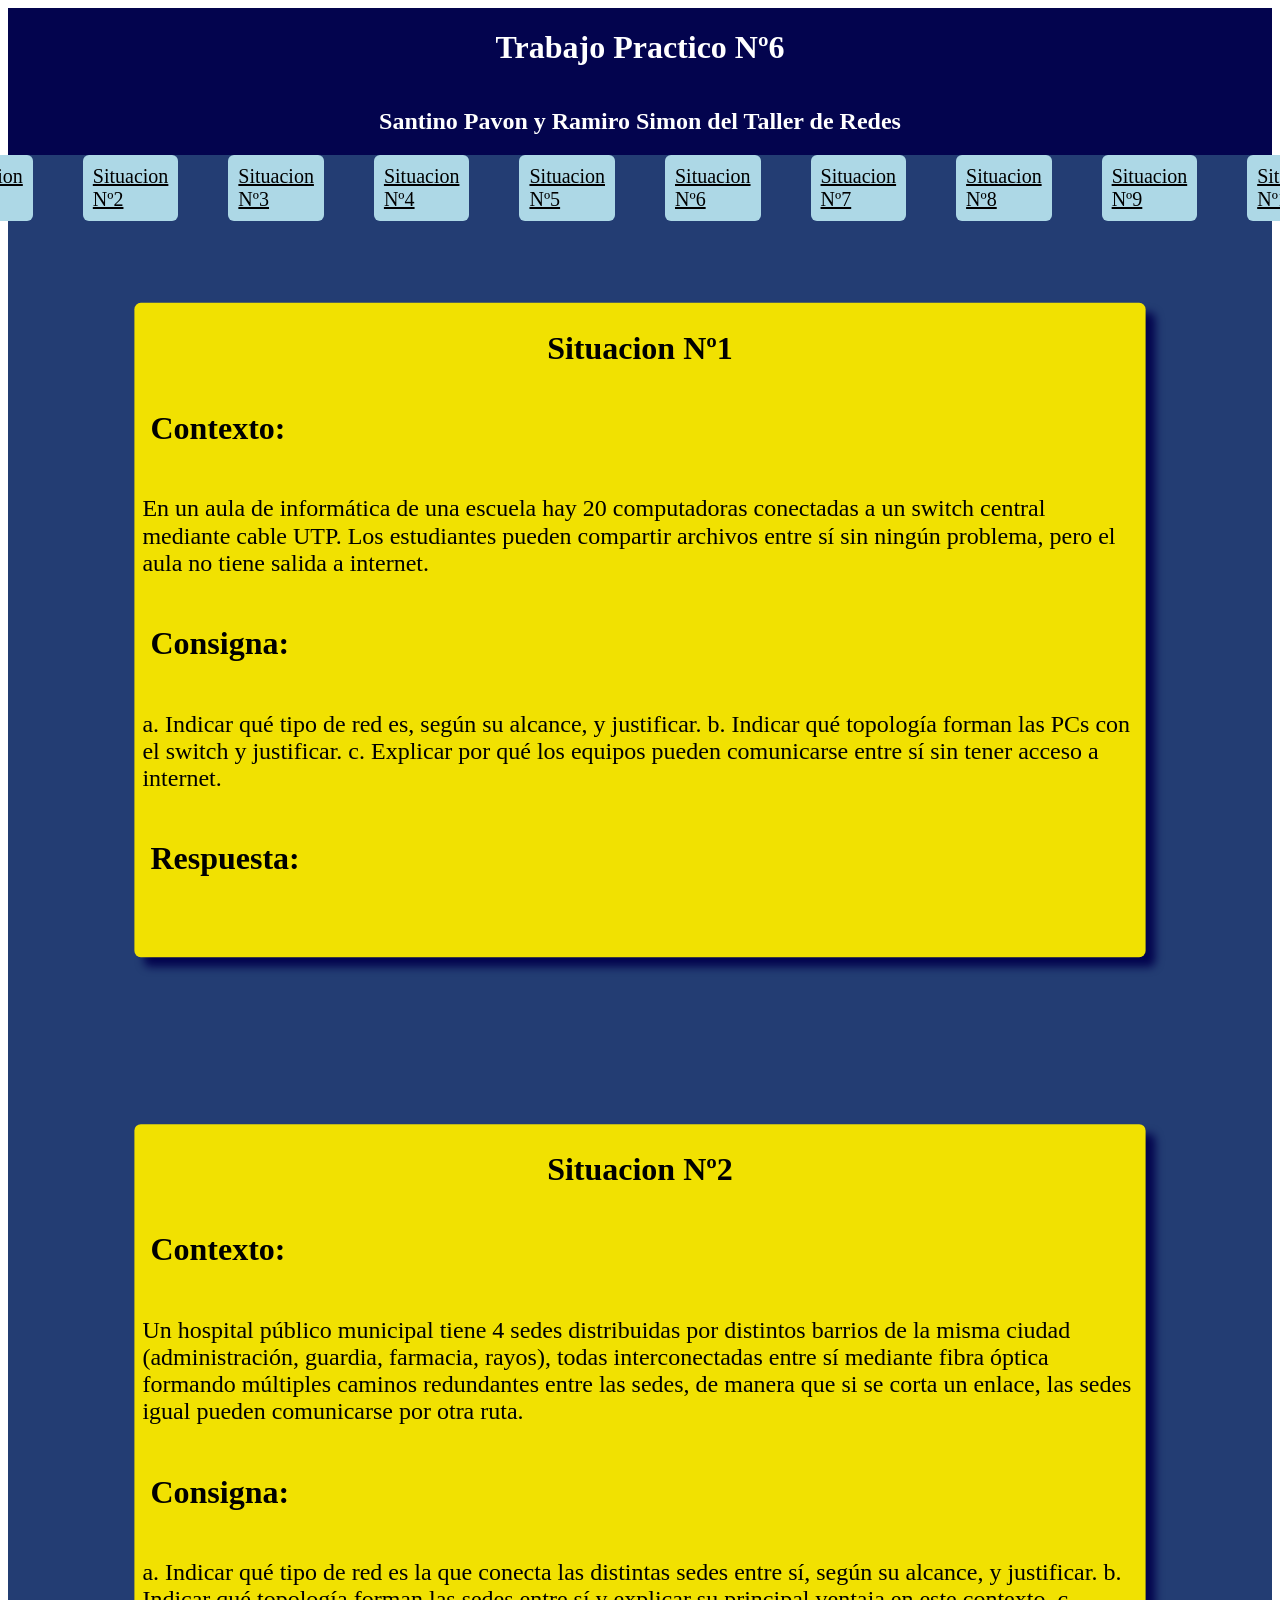
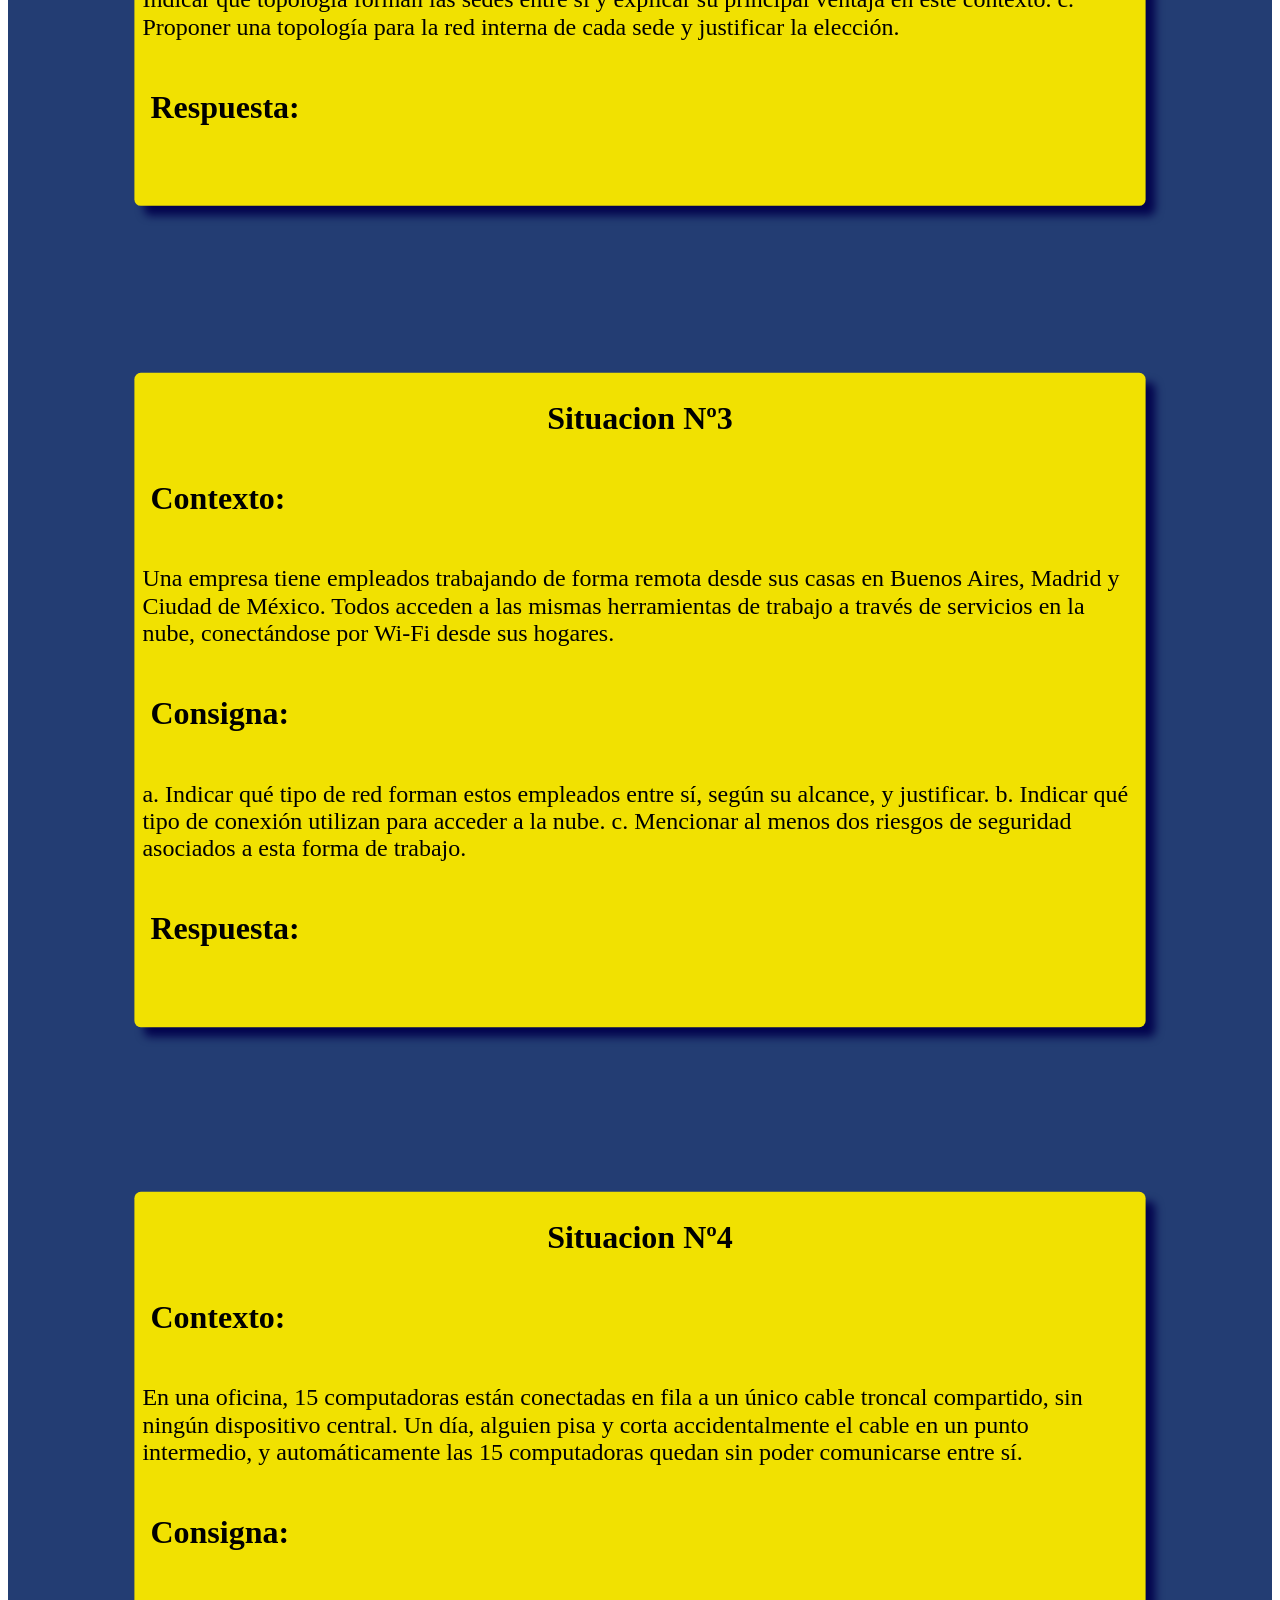
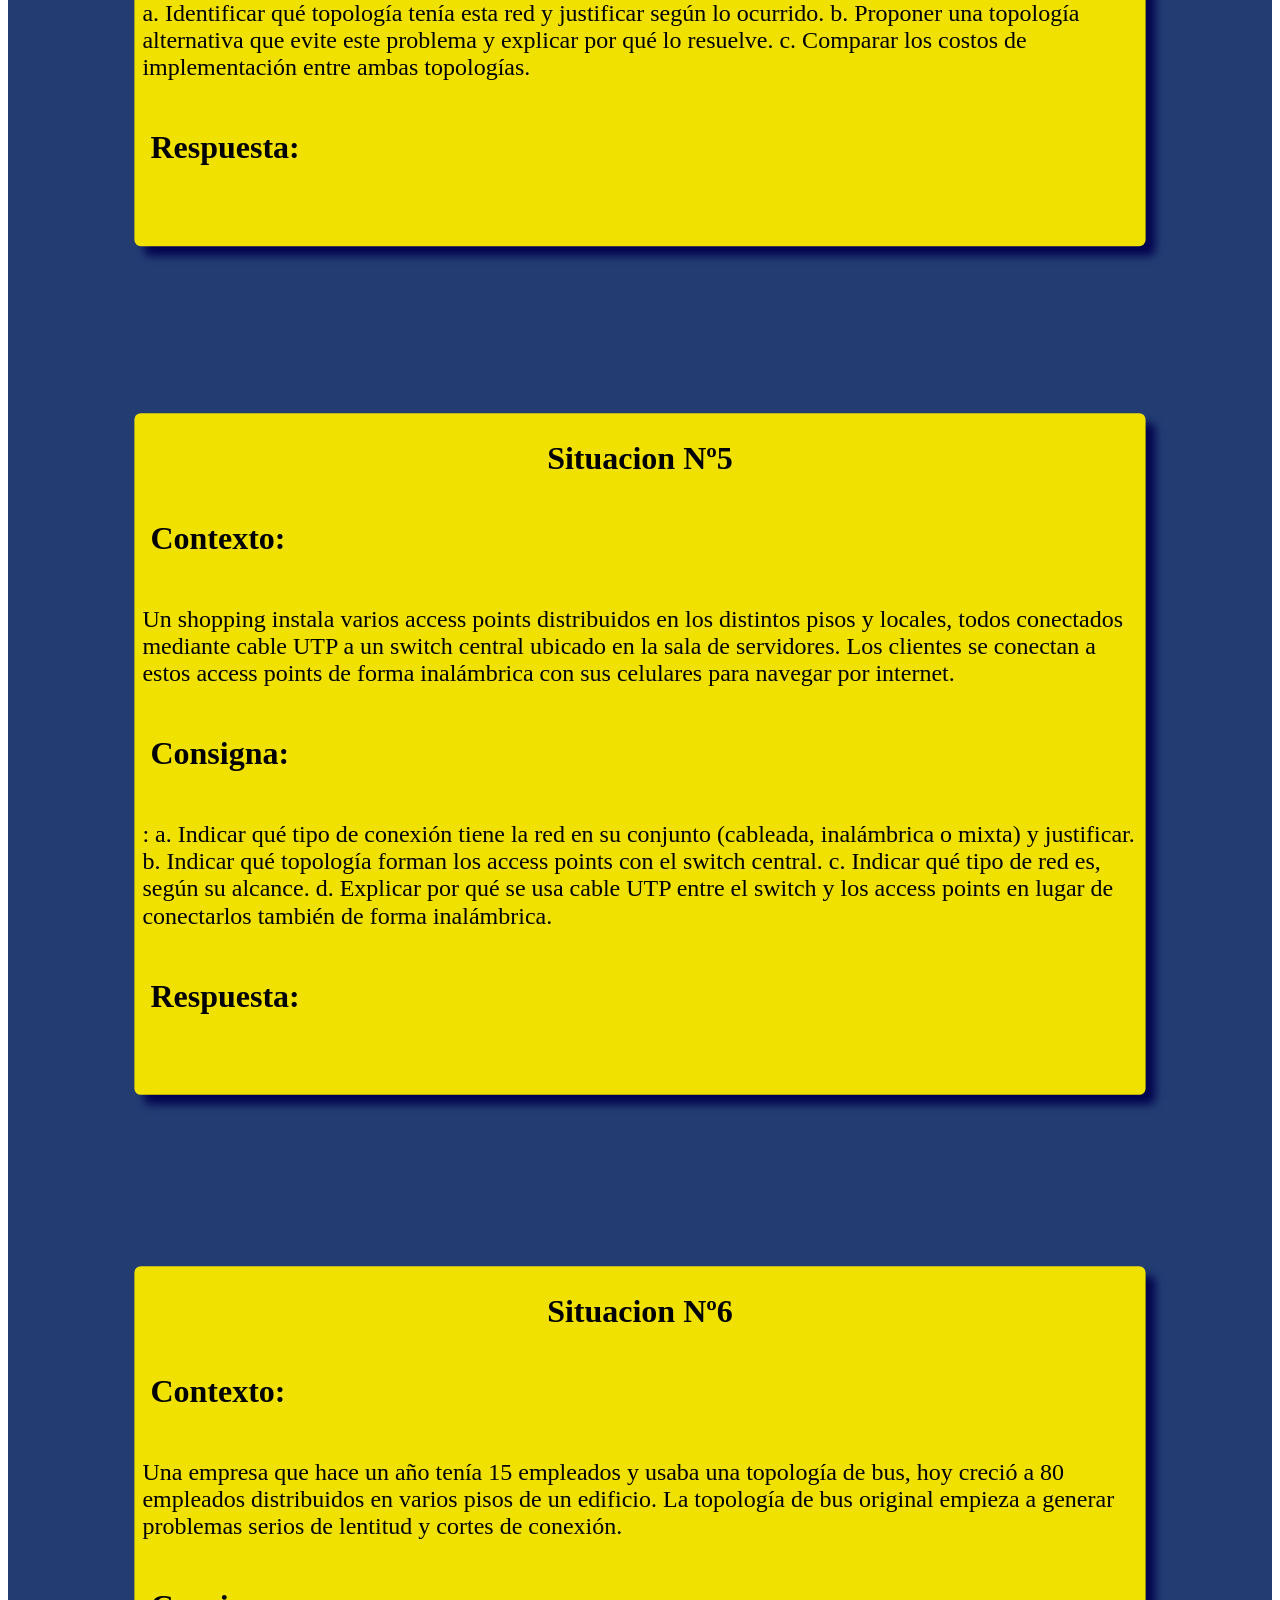
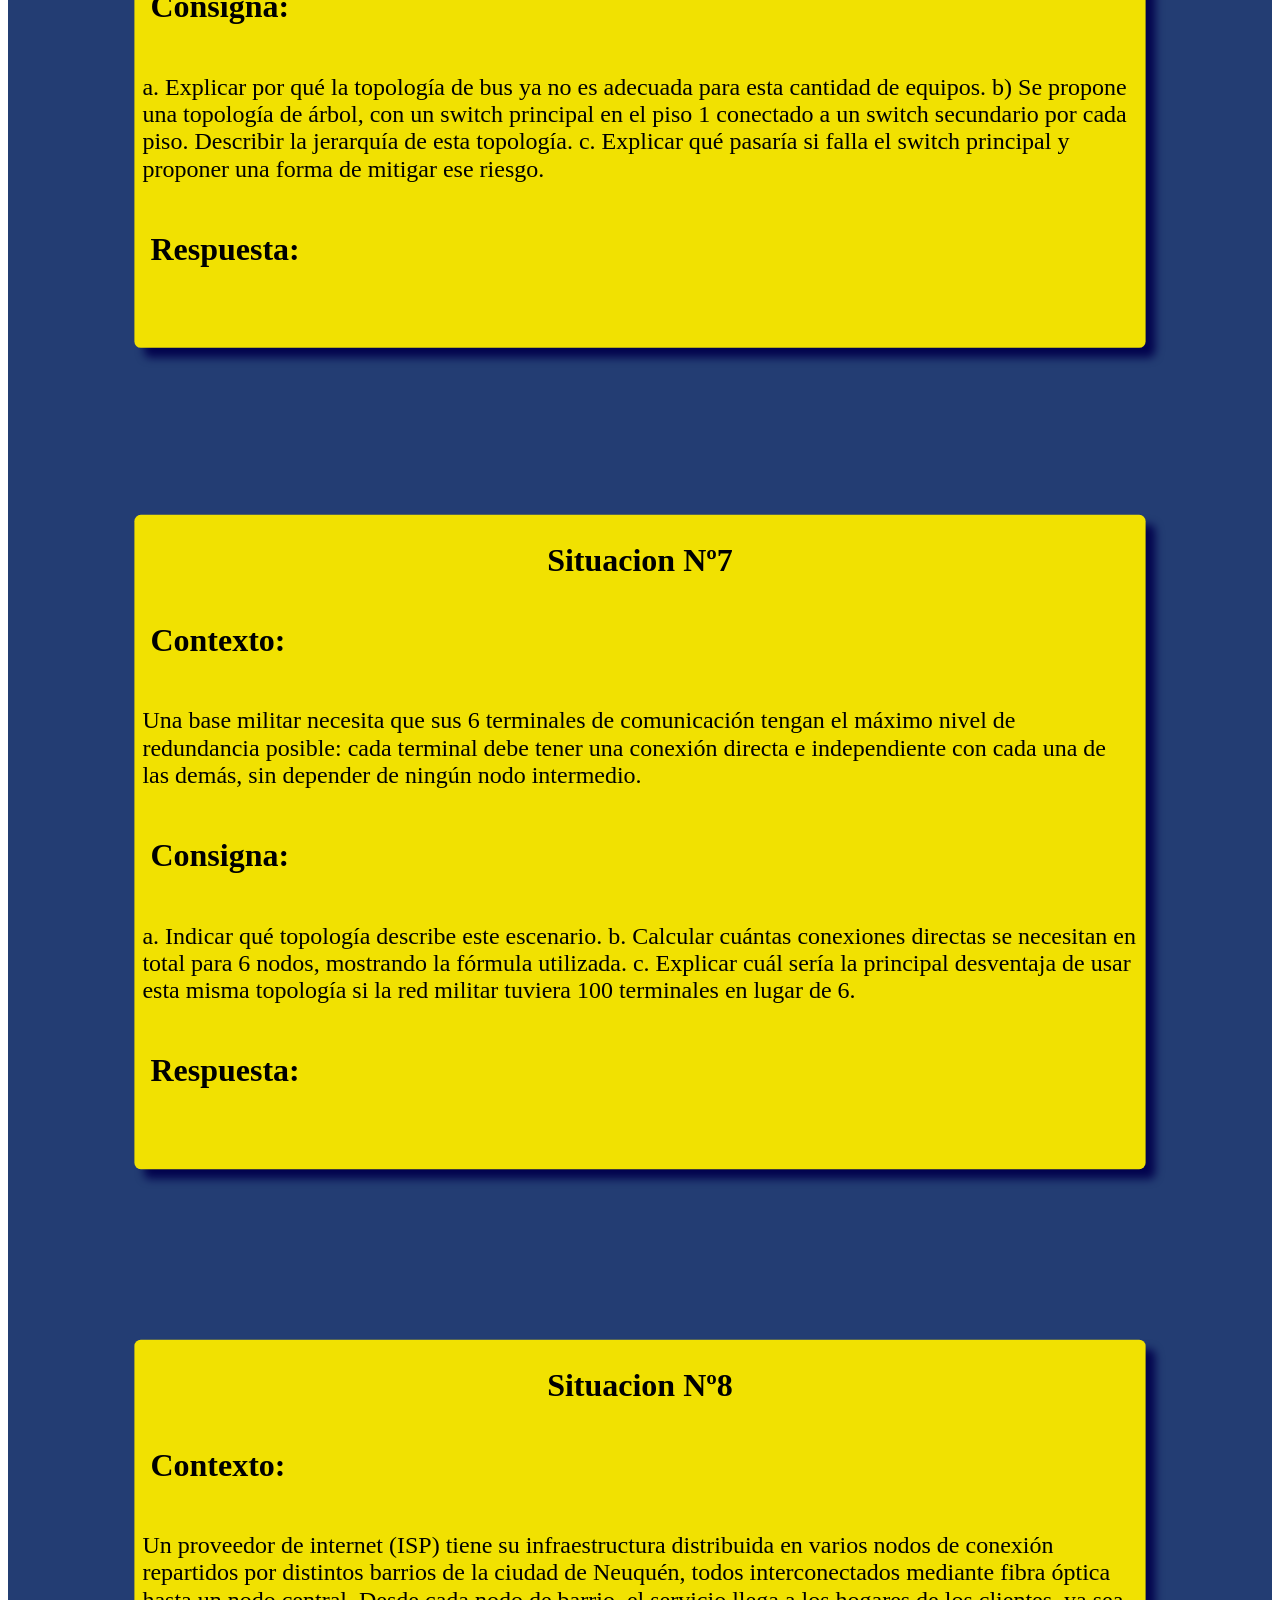
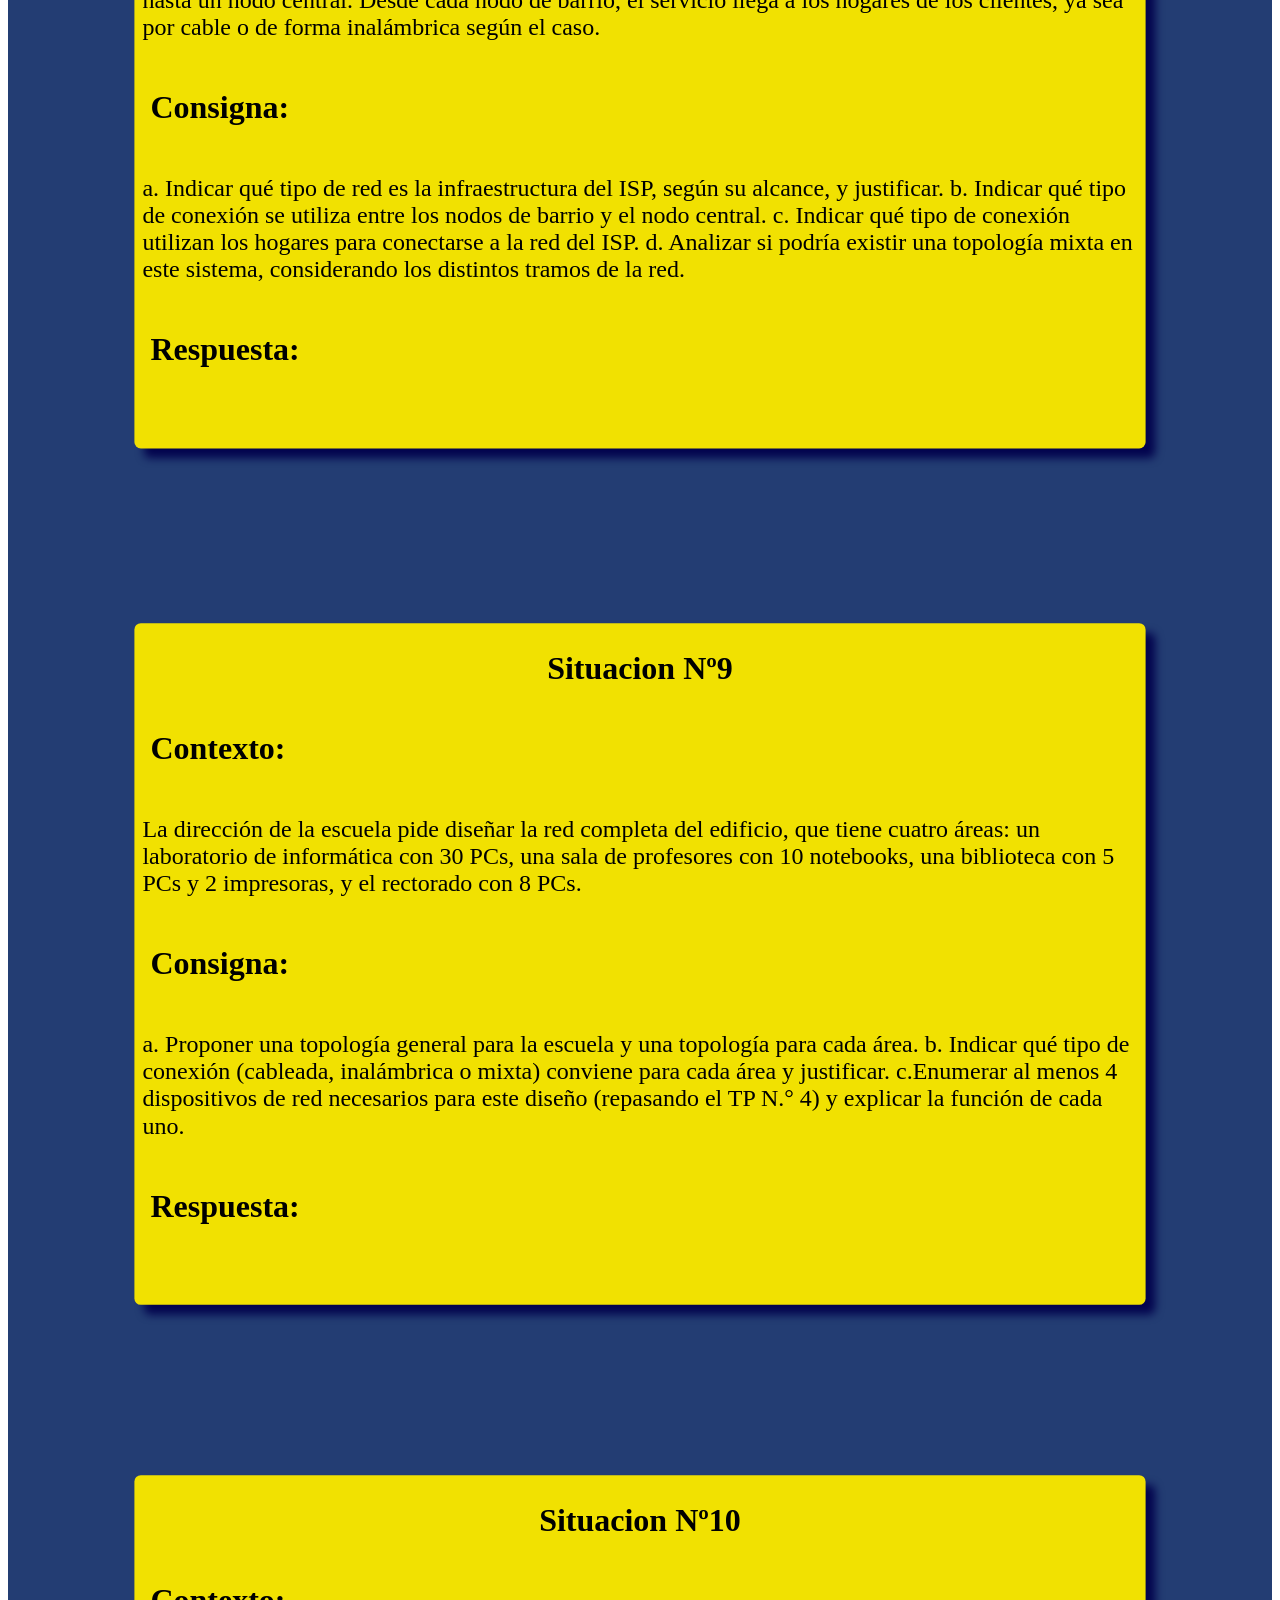
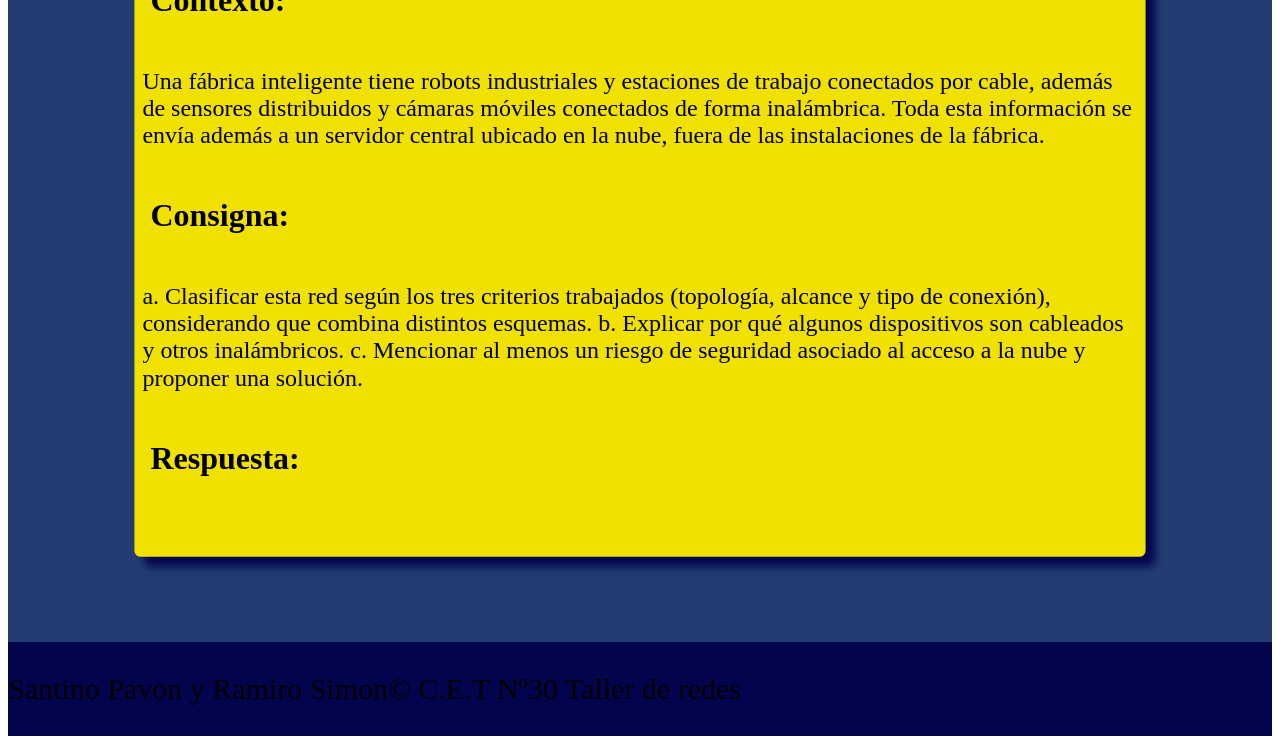
<file: index.html>
<!DOCTYPE html>
<html lang="en">

<head>
    <meta charset="UTF-8">
    <meta name="viewport" content="width=device-width, initial-scale=1.0">
    <title>Trabajo Practico Nº6</title>
    <link rel="stylesheet" href="styles.css">
</head>

<body>
    <header>

        <h1>Trabajo Practico Nº6</h1>
        <h2>Santino Pavon y Ramiro Simon del Taller de Redes</h2>

    </header>



    <main>
        <nav>
            <a href="#situacion1">Situacion Nº1</a>
            <a href="#situacion2">Situacion Nº2</a>
            <a href="#situacion3">Situacion Nº3</a>
            <a href="#situacion4">Situacion Nº4</a>
            <a href="#situacion5">Situacion Nº5</a>
            <a href="#situacion6">Situacion Nº6</a>
            <a href="#situacion7">Situacion Nº7</a>
            <a href="#situacion8">Situacion Nº8</a>
            <a href="#situacion9">Situacion Nº9</a>
            <a href="#situacion10">Situacion Nº10</a>
        </nav>
        <section id="situacion1">
            <h1>Situacion Nº1</h1>
            <strong class="letras">Contexto:</strong>
            <p class="letras">En un aula de informática de una escuela hay 20 computadoras conectadas a un switch
                central
                mediante cable UTP. Los estudiantes pueden compartir archivos entre sí sin ningún problema, pero el aula
                no tiene salida a internet.</p>
            <strong>Consigna: </strong>
            <p> a. Indicar qué tipo de red es, según su alcance, y justificar. b. Indicar qué topología forman las PCs
                con el switch y justificar. c. Explicar por qué los equipos pueden comunicarse entre sí sin tener acceso
                a
                internet.</p>
            <strong>Respuesta: </strong>
            <p></p>
        </section>

        <section id="situacion2">
            <h1>Situacion Nº2</h1>
            <strong>Contexto: </strong>
            <p> Un hospital público municipal tiene 4 sedes distribuidas por distintos barrios de la misma ciudad
                (administración, guardia, farmacia, rayos), todas interconectadas entre sí mediante fibra óptica
                formando
                múltiples caminos redundantes entre las sedes, de manera que si se corta un enlace, las sedes igual
                pueden
                comunicarse por otra ruta.</p>
            <strong>Consigna: </strong>
            <p> a. Indicar qué tipo de red es la que conecta las distintas sedes entre sí, según su alcance, y
                justificar.
                b. Indicar qué topología forman las sedes entre sí y explicar su principal ventaja en este contexto. c.
                Proponer
                una topología para la red interna de cada sede y justificar la elección.</p>
            <strong>Respuesta: </strong>
            <p></p>
        </section>

        <section id="situacion3">
            <h1>Situacion Nº3</h1>
            <strong>Contexto: </strong>
            <p> Una empresa tiene empleados trabajando de forma remota desde sus casas en Buenos Aires,
                Madrid y Ciudad de México. Todos acceden a las mismas herramientas de trabajo a través de servicios en
                la
                nube, conectándose por Wi-Fi desde sus hogares.</p>
            <strong>Consigna: </strong>
            <p> a. Indicar qué tipo de red forman estos empleados entre sí, según su alcance, y justificar. b. Indicar
                qué tipo de conexión utilizan para acceder a la nube. c. Mencionar al menos dos riesgos de seguridad
                asociados a esta forma de trabajo. </p>
            <strong>Respuesta: </strong>
            <p></p>
        </section>

        <section id="situacion4">
            <h1>Situacion Nº4</h1>
            <strong>Contexto: </strong>
            <p> En una oficina, 15 computadoras están conectadas en fila a un único cable troncal compartido, sin
                ningún dispositivo central. Un día, alguien pisa y corta accidentalmente el cable en un punto
                intermedio, y
                automáticamente las 15 computadoras quedan sin poder comunicarse entre sí. </p>
            <strong>Consigna: </strong>
            <p> a. Identificar qué topología tenía esta red y justificar según lo ocurrido. b. Proponer una topología
                alternativa que evite este problema y explicar por qué lo resuelve. c. Comparar los costos de
                implementación
                entre ambas topologías. </p>
            <strong>Respuesta: </strong>
            <p></p>
        </section>

        <section id="situacion5">
            <h1>Situacion Nº5</h1>
            <strong>Contexto: </strong>
            <p>Un shopping instala varios access points distribuidos en los distintos pisos y locales, todos
                conectados mediante cable UTP a un switch central ubicado en la sala de servidores. Los clientes se
                conectan
                a estos access points de forma inalámbrica con sus celulares para navegar por internet.</p>
            <strong>Consigna: </strong>
            <p>: a. Indicar qué tipo de conexión tiene la red en su conjunto (cableada, inalámbrica o mixta) y
                justificar. b. Indicar qué topología forman los access points con el switch central. c. Indicar qué tipo
                de red
                es, según su alcance. d. Explicar por qué se usa cable UTP entre el switch y los access points en lugar
                de
                conectarlos también de forma inalámbrica.</p>
            <strong>Respuesta: </strong>
            <p></p>
        </section>

        <section id="situacion6">
            <h1>Situacion Nº6</h1>
            <strong>Contexto: </strong>
            <p> Una empresa que hace un año tenía 15 empleados y usaba una topología de bus, hoy creció a 80
                empleados distribuidos en varios pisos de un edificio. La topología de bus original empieza a generar
                problemas serios de lentitud y cortes de conexión. </p>
            <strong>Consigna: </strong>
            <p> a. Explicar por qué la topología de bus ya no es adecuada para esta cantidad de equipos. b) Se
                propone una topología de árbol, con un switch principal en el piso 1 conectado a un switch secundario
                por
                cada piso. Describir la jerarquía de esta topología. c. Explicar qué pasaría si falla el switch
                principal y proponer
                una forma de mitigar ese riesgo.</p>
            <strong>Respuesta: </strong>
            <p></p>
        </section>

        <section id="situacion7">
            <h1>Situacion Nº7</h1>
            <strong>Contexto: </strong>
            <p>Una base militar necesita que sus 6 terminales de comunicación tengan el máximo nivel de
                redundancia posible: cada terminal debe tener una conexión directa e independiente con cada una de las
                demás, sin depender de ningún nodo intermedio. </p>
            <strong>Consigna: </strong>
            <p>a. Indicar qué topología describe este escenario. b. Calcular cuántas conexiones directas se
                necesitan en total para 6 nodos, mostrando la fórmula utilizada. c. Explicar cuál sería la principal
                desventaja
                de usar esta misma topología si la red militar tuviera 100 terminales en lugar de 6.</p>
            <strong>Respuesta: </strong>
            <p></p>
        </section>

        <section id="situacion8">
            <h1>Situacion Nº8</h1>
            <strong>Contexto: </strong>
            <p> Un proveedor de internet (ISP) tiene su infraestructura distribuida en varios nodos de conexión
                repartidos por distintos barrios de la ciudad de Neuquén, todos interconectados mediante fibra óptica
                hasta
                un nodo central. Desde cada nodo de barrio, el servicio llega a los hogares de los clientes, ya sea por
                cable o
                de forma inalámbrica según el caso. </p>
            <strong>Consigna: </strong>
            <p> a. Indicar qué tipo de red es la infraestructura del ISP, según su alcance, y justificar. b. Indicar qué
                tipo de conexión se utiliza entre los nodos de barrio y el nodo central. c. Indicar qué tipo de conexión
                utilizan
                los hogares para conectarse a la red del ISP. d. Analizar si podría existir una topología mixta en este
                sistema,
                considerando los distintos tramos de la red.</p>
            <strong>Respuesta: </strong>
            <p></p>
        </section>

        <section id="situacion9">
            <h1>Situacion Nº9</h1>
            <strong>Contexto: </strong>
            <p> La dirección de la escuela pide diseñar la red completa del edificio, que tiene cuatro áreas: un
                laboratorio de informática con 30 PCs, una sala de profesores con 10 notebooks, una biblioteca con 5 PCs
                y
                2 impresoras, y el rectorado con 8 PCs. </p>
            <strong>Consigna: </strong>
            <p>a. Proponer una topología general para la escuela y una topología para cada área. b. Indicar qué
                tipo de conexión (cableada, inalámbrica o mixta) conviene para cada área y justificar. c.Enumerar al
                menos
                4 dispositivos de red necesarios para este diseño (repasando el TP N.° 4) y explicar la función de cada
                uno. </p>
            <strong>Respuesta: </strong>
            <p></p>
        </section>

        <section id="situacion10">
            <h1>Situacion Nº10</h1>
            <strong>Contexto: </strong>
            <p> Una fábrica inteligente tiene robots industriales y estaciones de trabajo conectados por cable,
                además de sensores distribuidos y cámaras móviles conectados de forma inalámbrica. Toda esta información
                se envía además a un servidor central ubicado en la nube, fuera de las instalaciones de la fábrica.</p>
            <strong>Consigna: </strong>
            <p> a. Clasificar esta red según los tres criterios trabajados (topología, alcance y tipo de conexión),
                considerando que combina distintos esquemas. b. Explicar por qué algunos dispositivos son cableados y
                otros
                inalámbricos. c. Mencionar al menos un riesgo de seguridad asociado al acceso a la nube y proponer una
                solución.</p>
            <strong>Respuesta: </strong>
            <p></p>
        </section>

    </main>
    <footer>
        <p>Santino Pavon y Ramiro Simon© C.E.T Nº30 Taller de redes</p>
    </footer>
</body>

</html>
</file>
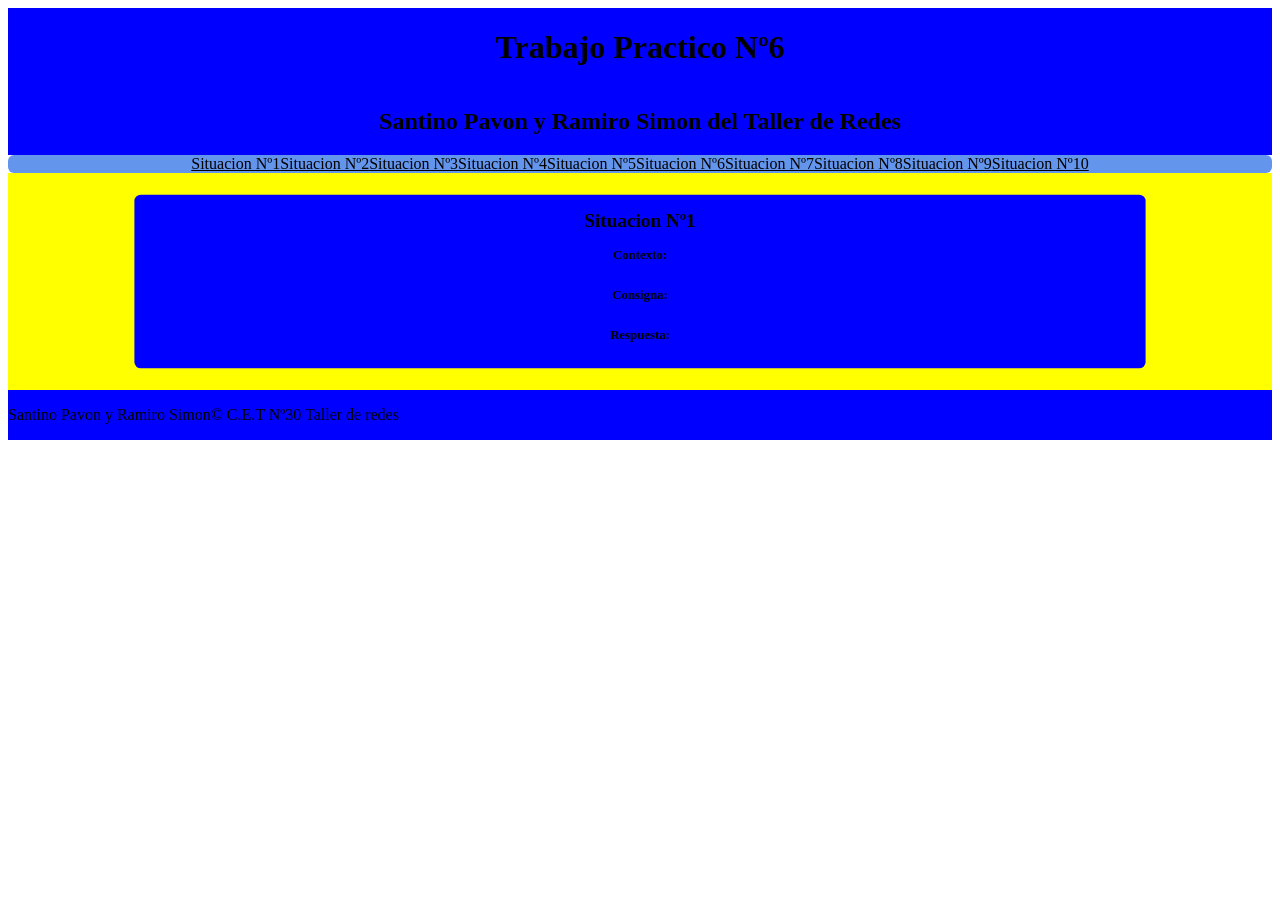
<file: Trabajo Practico Nº6/index.html>
<!DOCTYPE html>
<html lang="en">
<head>
    <meta charset="UTF-8">
    <meta name="viewport" content="width=device-width, initial-scale=1.0">
    <title>Trabajo Practico Nº6</title>
    <link rel="stylesheet" href="styles.css">
</head>
<body>
    <header>

    <h1>Trabajo Practico Nº6</h1>
    <h2>Santino Pavon y Ramiro Simon del Taller de Redes</h2>

    </header>
    
        <nav>
        <a href="situacion1">Situacion Nº1</a>
        <a href="situacion2">Situacion Nº2</a>
        <a href="situacion3">Situacion Nº3</a>
        <a href="situacion4">Situacion Nº4</a>
        <a href="situacion5">Situacion Nº5</a>
        <a href="situacion6">Situacion Nº6</a>
        <a href="situacion7">Situacion Nº7</a>
        <a href="situacion8">Situacion Nº8</a>
        <a href="situacion9">Situacion Nº9</a>
        <a href="situacion10">Situacion Nº10</a>
    </nav>
    
<main>
    <section>
        <h1>Situacion Nº1</h1>
        <strong>Contexto: </strong><p></p>
        <strong>Consigna: </strong><p></p>
        <strong>Respuesta: </strong><p></p>
    </section>
</main>
    <footer>
        <p>Santino Pavon y Ramiro Simon© C.E.T Nº30 Taller de redes</p>
    </footer>
</body>
</html>
</file>
<file: styles.css>
nav a:hover{
    transform: scale(0.9);
    transition: 150ms;
}
nav a{
    color: black;
    border-radius: 6px;
    background-color: lightblue;
    font-size: 20px;
    padding: 10px;
}
nav{
    display: flex;
    flex-direction: row;
    align-items: center;
    flex-wrap: nowrap;
    color: black;
    border-radius: 6px;
    justify-content: center;
    gap: 50px;
}
header{
    display: flex;
    justify-content: center;
    align-items: center;
    display: flex;
    flex-direction: column;
    background-color: #03044e;
    color: white;
}
main{
    background-color: #233D73;
}
footer{
    background-color:#03044e;
    display: flex;
}
section{
    display: flex;
    background-color: #f1e101;
    transform: scale(0.8);
    border-radius: 8px;
    justify-content: center;
    align-items: center;
    flex-direction: column;
    color: black;
    box-shadow: 12px 12px 10px  #03044e;
}
section:hover{
    transform: scale(0.9);
    transition: 150ms;
    background-color: rgb(255, 230, 0);
}
p{
    font-size: 30px;
}
strong{
    font-size: 40px;
}
section strong{
align-self: self-start;
padding: 20px;
}
section p{
    padding: 10px;
}
section h1{
    font-size: 40px;
}
</file>
<file: Trabajo Practico Nº6/styles.css>
a{
    color: black;
}
nav{
    display: flex;
    flex-direction: row;
    align-items: center;
    flex-wrap: nowrap;
    color: black;
    background-color:cornflowerblue;
    border-radius: 6px;
    justify-content: center;
}
header{
    display: flex;
    justify-content: center;
    align-items: center;
    display: flex;
    flex-direction: column;
    background-color: blue;
}
main{
    background-color: yellow;
}
footer{
    background-color: blue;
    display: flex;
}
section{
    display: flex;
    background-color: blue;
    transform: scale(0.8);
    border-radius: 8px;
    justify-content: center;
    align-items: center;
    flex-direction: column;
    color: black;
}
section:hover{
    transform: scale(0.9);
    transition: 150ms;
    background-color: white;
    border-color: blue;
    border
}
</file>
